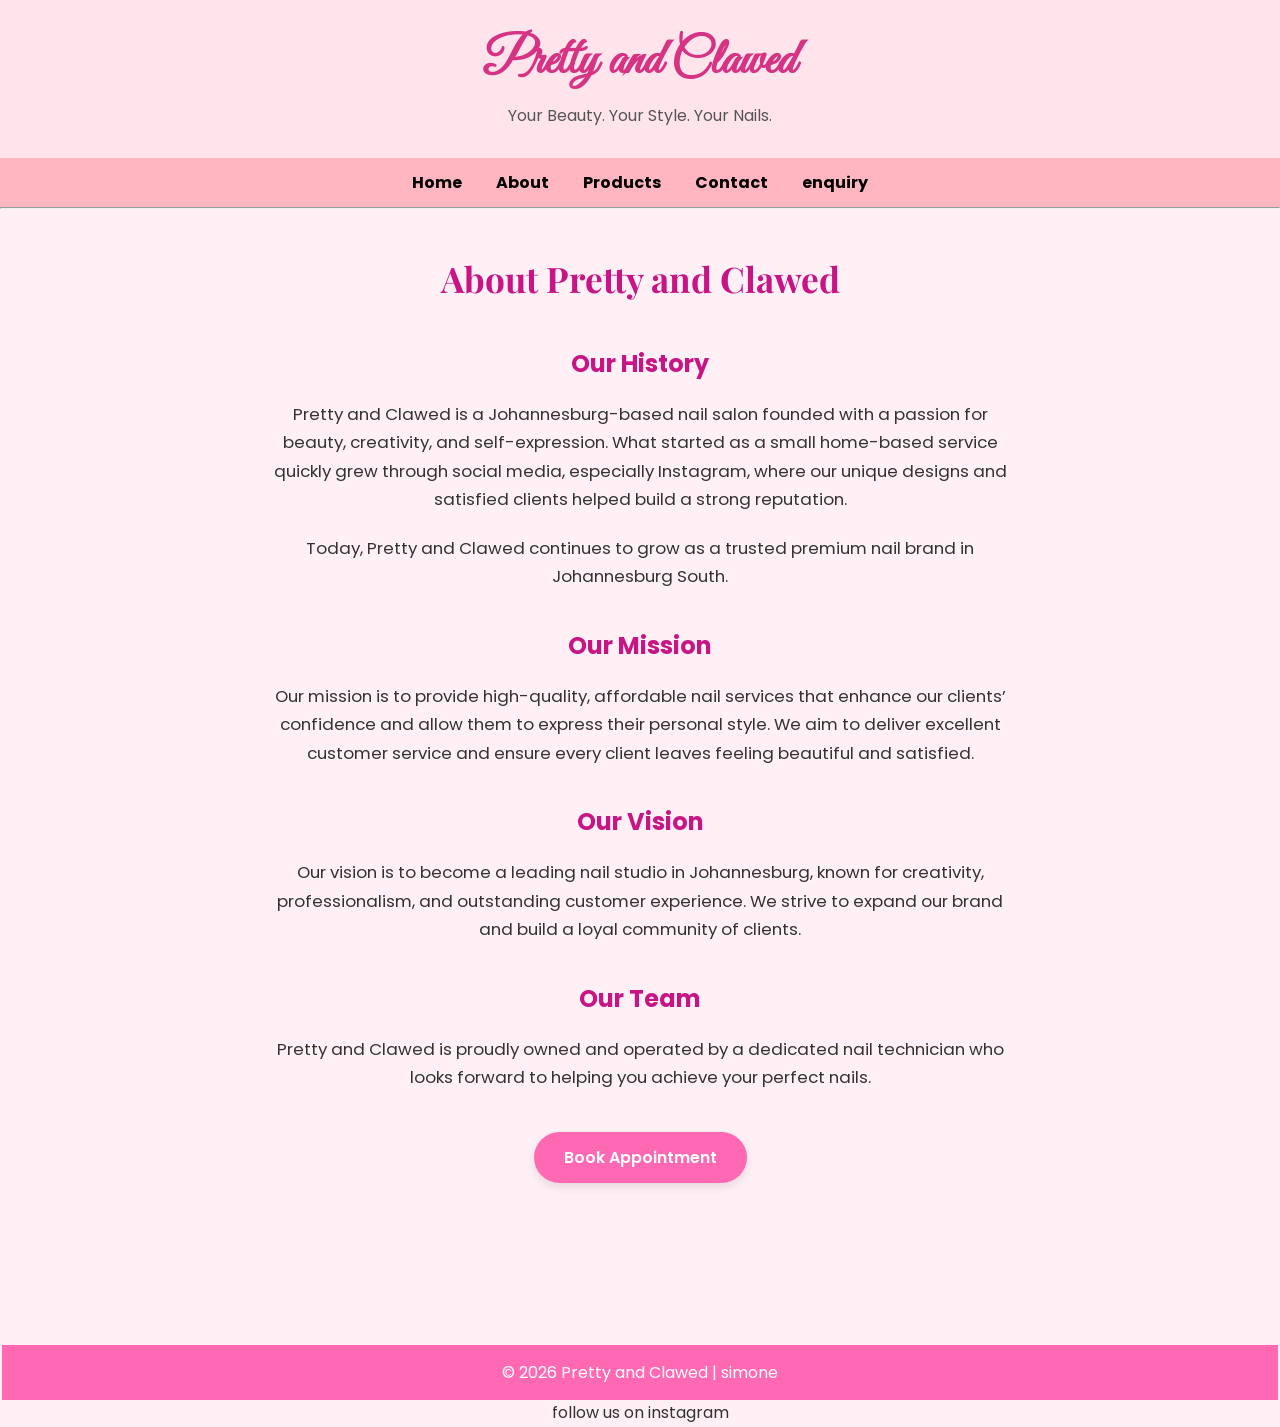
<file: about.html>
<!DOCTYPE html>
<html lang="en">
<head>
    <meta charset="UTF-8">
    <title>Pretty and Clawed</title>
    <link rel="stylesheet" href="style.css">

    <!-- Google Fonts -->
    <link href="https://fonts.googleapis.com/css2?family=Playfair+Display:wght@600&family=Poppins:wght@300;500&family=Great+Vibes&display=swap" rel="stylesheet">

    <style>
        body {
            margin: 0;
            font-family: 'Poppins', sans-serif;
            background-color: #fff0f5;
        }

        header {
            background-color: #ffe4ec;
            text-align: center;
            padding: 30px;
        }

        /* LOGO STYLE */
        .logo {
            font-family: 'Great Vibes', cursive;
            font-size: 50px;
            color: #d63384;
        }

        header p {
            font-size: 16px;
            color: #555;
        }

        nav {
            background-color: #ffb6c1;
            text-align: center;
            padding: 12px;
        }

        nav a {
            margin: 15px;
            text-decoration: none;
            color: black;
            font-weight: bold;
        }

        nav a:hover {
            color: white;
        }

        .hero {
            text-align: center;
            padding: 60px;
        }

        .hero h1 {
            font-family: 'Playfair Display', serif;
            font-size: 45px;
            color: #ff1493;
        }

        .hero p {
            font-size: 18px;
        }

        .btn {
            background-color: #ff69b4;
            color: white;
            padding: 12px 25px;
            text-decoration: none;
            border-radius: 5px;
        }

        .btn:hover {
            background-color: #ff1493;
        }

        .services {
            display: flex;
            justify-content: space-around;
            padding: 30px;
        }

        .card {
            background-color: white;
            padding: 20px;
            width: 25%;
            border-radius: 10px;
            box-shadow: 0 0 10px rgba(0,0,0,0.1);
            text-align: center;
        }

        h3 {
            font-family: 'Playfair Display', serif;
        }

        footer {
            background-color: #ff69b4;
            color: white;
            text-align: center;
            padding: 15px;
            margin-top: 20px;
        }
       .about {
    padding: 40px 20px;
    max-width: 800px;
    margin: 0 auto;
    line-height: 1.7;
    color: #333;
}

.about h1 {
    font-family: 'Playfair Display', serif;
    text-align: center;
    color: #c71585;
    margin-bottom: 30px;
    font-size: 2.2em;
}

.about h2 {
    font-family: 'Poppins', sans-serif;
    color: #c71585;
    margin-top: 35px;
    margin-bottom: 15px;
    font-size: 1.5em;
}

.about p {
    margin-bottom: 20px;
    font-size: 1.05em;
}

.btn {
    display: inline-block;
    background: #ff69b4;
    color: white;
    padding: 12px 30px;
    text-decoration: none;
    border-radius: 30px;
    margin-top: 20px;
    font-weight: 600;
    text-align: center;
}

.btn:hover {
    background: #c71585;
    transform: scale(1.05);
}

    </style>
</head>

<body>

<header>
    <h1 class="logo">Pretty and Clawed </h1>
    <p>Your Beauty. Your Style. Your Nails.</p>
</header>

<nav>
    <a href="index.html">Home</a>
    <a href="about.html">About</a>
    <a href="service.html">Products</a>
    <a href="contact.html">Contact</a>
    <a href="enquiry.html">enquiry</a>
</nav>
</section>


<hr>

<body>
<center>
   
       <section class="about">
    <h1>About Pretty and Clawed</h1>
   
    <h2>Our History</h2>
    <p>Pretty and Clawed is a Johannesburg-based nail salon founded with a passion for beauty, creativity, and self-expression. What started as a small home-based service quickly grew through social media, especially Instagram, where our unique designs and satisfied clients helped build a strong reputation.</p>
   
    <p>Today, Pretty and Clawed continues to grow as a trusted premium nail brand in Johannesburg South.</p>

    <h2>Our Mission</h2>
    <p>Our mission is to provide high-quality, affordable nail services that enhance our clients’ confidence and allow them to express their personal style. We aim to deliver excellent customer service and ensure every client leaves feeling beautiful and satisfied.</p>

    <h2>Our Vision</h2>
    <p>Our vision is to become a leading nail studio in Johannesburg, known for creativity, professionalism, and outstanding customer experience. We strive to expand our brand and build a loyal community of clients.</p>

    <h2>Our Team</h2>
    <p>Pretty and Clawed is proudly owned and operated by a dedicated nail technician who looks forward to helping you achieve your perfect nails.</p>

    <a href="enquiry.html" class="btn">Book Appointment</a>
</section>
   
</body>

    <br><br>

   
</center>

<br><br>

<!-- SERVICES (TABLE USED FOR LAYOUT) -->
<table width="100%" border="0">
    <tr align="center">
       
        <td width="33%">
            <font>
            
<footer>
    <p>© 2026 Pretty and Clawed | simone </p>
</footer>
<p>follow us on instagram </p>
<script src="script.js"></script>
</html>
</file>
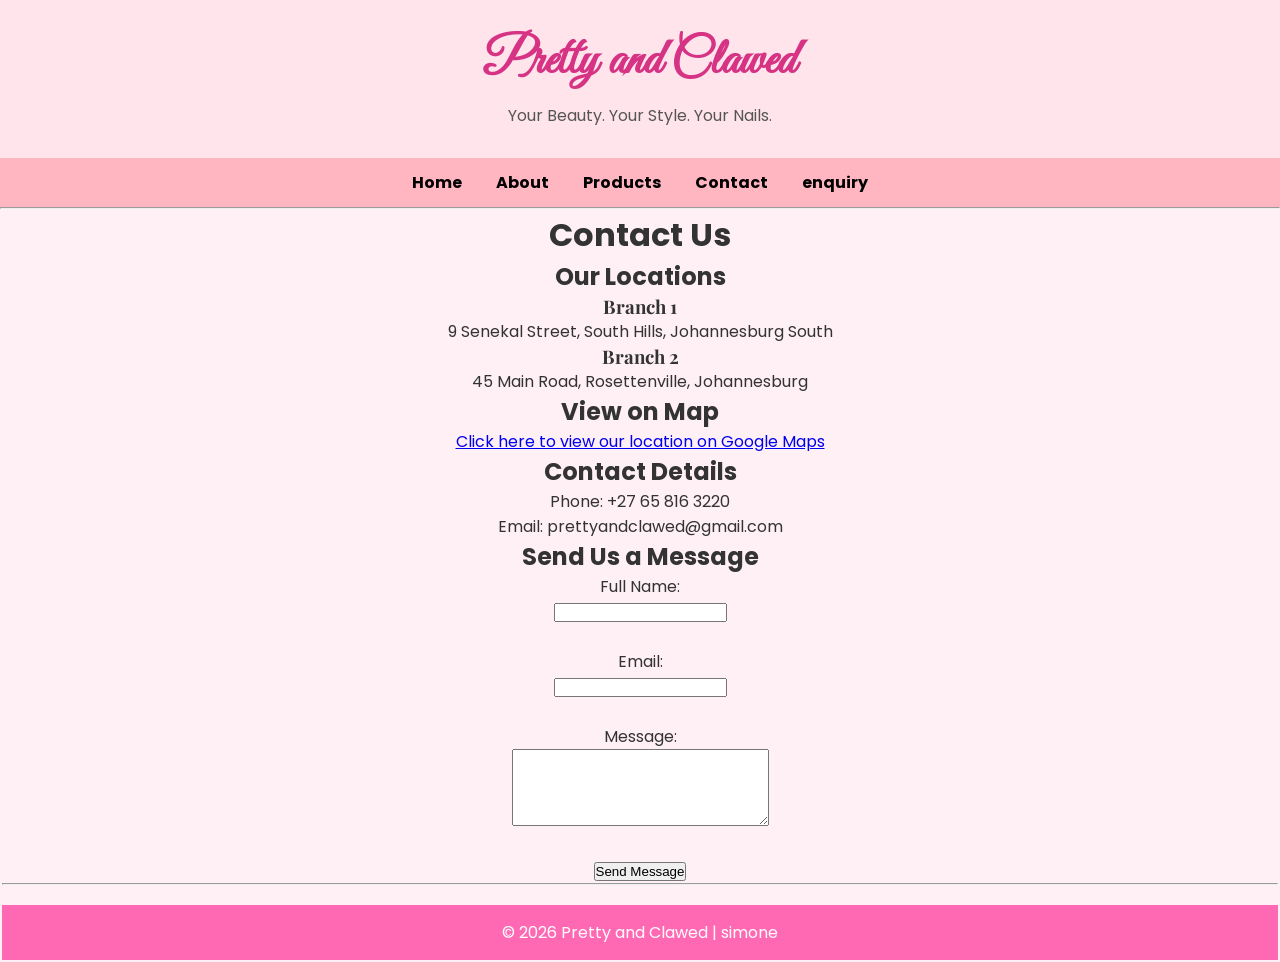
<file: contact.html>
<!DOCTYPE html>
<html lang="en">
<head>
    <meta charset="UTF-8">
    <title>Pretty and Clawed</title>
    <link rel="stylesheet" href="style.css">

    <!-- Google Fonts -->
    <link href="https://fonts.googleapis.com/css2?family=Playfair+Display:wght@600&family=Poppins:wght@300;500&family=Great+Vibes&display=swap" rel="stylesheet">

    <style>
        body {
            margin: 0;
            font-family: 'Poppins', sans-serif;
            background-color: #fff0f5;
        }

        header {
            background-color: #ffe4ec;
            text-align: center;
            padding: 30px;
        }

        /* LOGO STYLE */
        .logo {
            font-family: 'Great Vibes', cursive;
            font-size: 50px;
            color: #d63384;
        }

        header p {
            font-size: 16px;
            color: #555;
        }

        nav {
            background-color: #ffb6c1;
            text-align: center;
            padding: 12px;
        }

        nav a {
            margin: 15px;
            text-decoration: none;
            color: black;
            font-weight: bold;
        }

        nav a:hover {
            color: white;
        }

        .hero {
            text-align: center;
            padding: 60px;
        }

        .hero h1 {
            font-family: 'Playfair Display', serif;
            font-size: 45px;
            color: #ff1493;
        }

        .hero p {
            font-size: 18px;
        }

        .btn {
            background-color: #ff69b4;
            color: white;
            padding: 12px 25px;
            text-decoration: none;
            border-radius: 5px;
        }

        .btn:hover {
            background-color: #ff1493;
        }

        .services {
            display: flex;
            justify-content: space-around;
            padding: 30px;
        }

        .card {
            background-color: white;
            padding: 20px;
            width: 25%;
            border-radius: 10px;
            box-shadow: 0 0 10px rgba(0,0,0,0.1);
            text-align: center;
        }

        h3 {
            font-family: 'Playfair Display', serif;
        }

        footer {
            background-color: #ff69b4;
            color: white;
            text-align: center;
            padding: 15px;
            margin-top: 20px;
        }
    </style>
</head>

<body>

<header>
    <h1 class="logo">Pretty and Clawed </h1>
    <p>Your Beauty. Your Style. Your Nails.</p>
</header>

<nav>
    <a href="index.html">Home</a>
    <a href="about.html">About</a>
    <a href="service.html">Products</a>
    <a href="contact.html">Contact</a>
    <a href="enquiry.html">enquiry</a>
</nav>
<hr>
<!-- SERVICES (TABLE USED FOR LAYOUT) -->
<table width="100%" border="0">
<tr align="center">
       
<td width="33%">
<font>
<font>
<h1>Contact Us</h1>

<h2>Our Locations</h2>

<h3>Branch 1</h3>
<p>9 Senekal Street, South Hills, Johannesburg South</p>

<h3>Branch 2</h3>
<p>45 Main Road, Rosettenville, Johannesburg</p>

<h2>View on Map</h2>
<p>
<a href="https://eur03.safelinks.protection.outlook.com/?url=https%3A%2F%2Fwww.google.com%2Fmaps&data=05%7C02%7Cst10534715%40rcconnect.edu.za%7C4d2e64059c624fe0944b08de996b3b65%7Ce10c8f44f469448fbc0dd781288ff01b%7C0%7C0%7C639116883018747520%7CUnknown%7CTWFpbGZsb3d8eyJFbXB0eU1hcGkiOnRydWUsIlYiOiIwLjAuMDAwMCIsIlAiOiJXaW4zMiIsIkFOIjoiTWFpbCIsIldUIjoyfQ%3D%3D%7C0%7C%7C%7C&sdata=FuVGVnSjDQQfAfI%2BT01p8fIFhhRdvX1PBTabrTa9Y6U%3D&reserved=0" target="_blank">
Click here to view our location on Google Maps
</a>
</p>

<h2>Contact Details</h2>
<p>Phone: +27 65 816 3220</p>
<p>Email: prettyandclawed@gmail.com</p>

<h2>Send Us a Message</h2>

<form>

<label>Full Name:</label><br>
<input type="text" name="name" required><br><br>

<label>Email:</label><br>
<input type="email" name="email" required><br><br>

<label>Message:</label><br>
<textarea name="message" rows="5" cols="30"></textarea><br><br>

<input type="submit" value="Send Message">

</form>
</body>
<hr>
<footer>
    <p>© 2026 Pretty and Clawed | simone </p>
</footer>

<script src="script.js"></script>
</body>
</html>
</file>
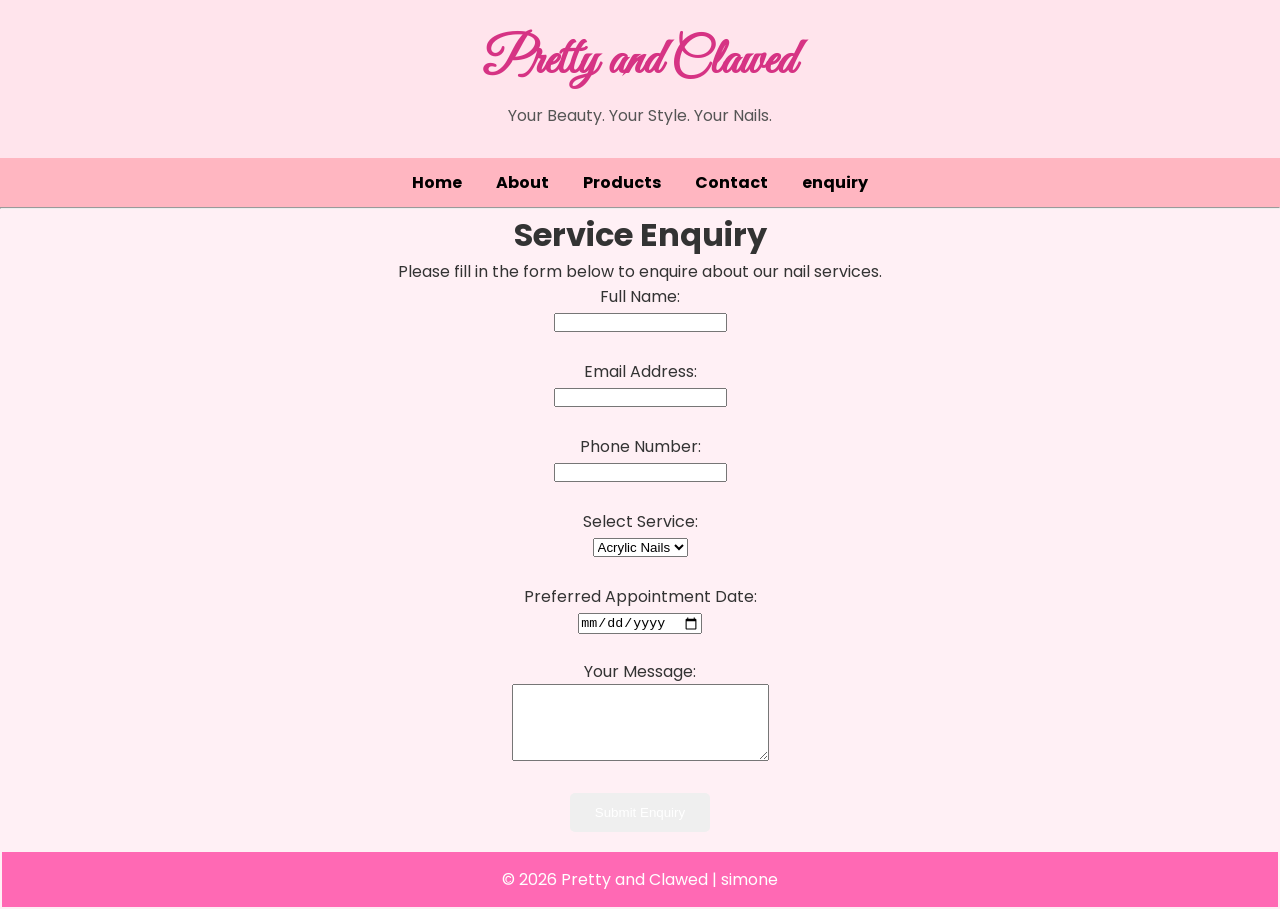
<file: enquiry.html>
<!DOCTYPE html>
<html lang="en">
<head>
    <meta charset="UTF-8">
    <title>Pretty and Clawed</title>
    <link rel="stylesheet" href="style.css">

    <!-- Google Fonts -->
    <link href="https://fonts.googleapis.com/css2?family=Playfair+Display:wght@600&family=Poppins:wght@300;500&family=Great+Vibes&display=swap" rel="stylesheet">

    <style>
        body {
            margin: 0;
            font-family: 'Poppins', sans-serif;
            background-color: #fff0f5;
        }

        header {
            background-color: #ffe4ec;
            text-align: center;
            padding: 30px;
        }

        /* LOGO STYLE */
        .logo {
            font-family: 'Great Vibes', cursive;
            font-size: 50px;
            color: #d63384;
        }

        header p {
            font-size: 16px;
            color: #555;
        }

        nav {
            background-color: #ffb6c1;
            text-align: center;
            padding: 12px;
        }

        nav a {
            margin: 15px;
            text-decoration: none;
            color: black;
            font-weight: bold;
        }

        nav a:hover {
            color: white;
        }

        .hero {
            text-align: center;
            padding: 60px;
        }

        .hero h1 {
            font-family: 'Playfair Display', serif;
            font-size: 45px;
            color: #ff1493;
        }

        .hero p {
            font-size: 18px;
        }

        .btn {
            background-color: #ff69b4;
            color: white;
            padding: 12px 25px;
            text-decoration: none;
            border-radius: 5px;
        }

        .btn:hover {
            background-color: #ff1493;
        }

        .services {
            display: flex;
            justify-content: space-around;
            padding: 30px;
        }

        .card {
            background-color: white;
            padding: 20px;
            width: 25%;
            border-radius: 10px;
            box-shadow: 0 0 10px rgba(0,0,0,0.1);
            text-align: center;
        }

        h3 {
            font-family: 'Playfair Display', serif;
        }

        footer {
            background-color: #ff69b4;
            color: white;
            text-align: center;
            padding: 15px;
            margin-top: 20px;
        }
    </style>
</head>

<body>

<header>
    <h1 class="logo">Pretty and Clawed </h1>
    <p>Your Beauty. Your Style. Your Nails.</p>
</header>

<nav>
    <a href="index.html">Home</a>
    <a href="about.html">About</a>
    <a href="service.html">Products</a>
    <a href="contact.html">Contact</a>
    <a href="enquiry.html">enquiry</a>
</nav>




<hr>
<!-- SERVICES (TABLE USED FOR LAYOUT) -->
<table width="100%" border="0">
<tr align="center">
       
<td width="33%">
<font>


<h1>Service Enquiry</h1>
<p>Please fill in the form below to enquire about our nail services.</p>
<form>
<label>Full Name:</label><br>
<input type="text" name="name" required><br><br>
<label>Email Address:</label><br>
<input type="email" name="email" required><br><br>
<label>Phone Number:</label><br>
<input type="tel" name="phone"><br><br>
<label>Select Service:</label><br>
<select name="service">
<option>Acrylic Nails</option>
<option>Gel Nails</option>
<option>Nail Art</option>
<option>Custom Set</option>
</select><br><br>
<label>Preferred Appointment Date:</label><br>
<input type="date" name="date"><br><br>
<label>Your Message:</label><br>
<textarea name="message" rows="5" cols="30"></textarea><br><br>
<input type="submit" value="Submit Enquiry" style="background:ff69b4; color:white; padding:12px 25px; border:none; border-radius:5px; cursor:pointer;">
</form>

<footer>
    <p>© 2026 Pretty and Clawed | simone </p>
</footer>

<script src="script.js"></script>
</body>
</html>
</file>
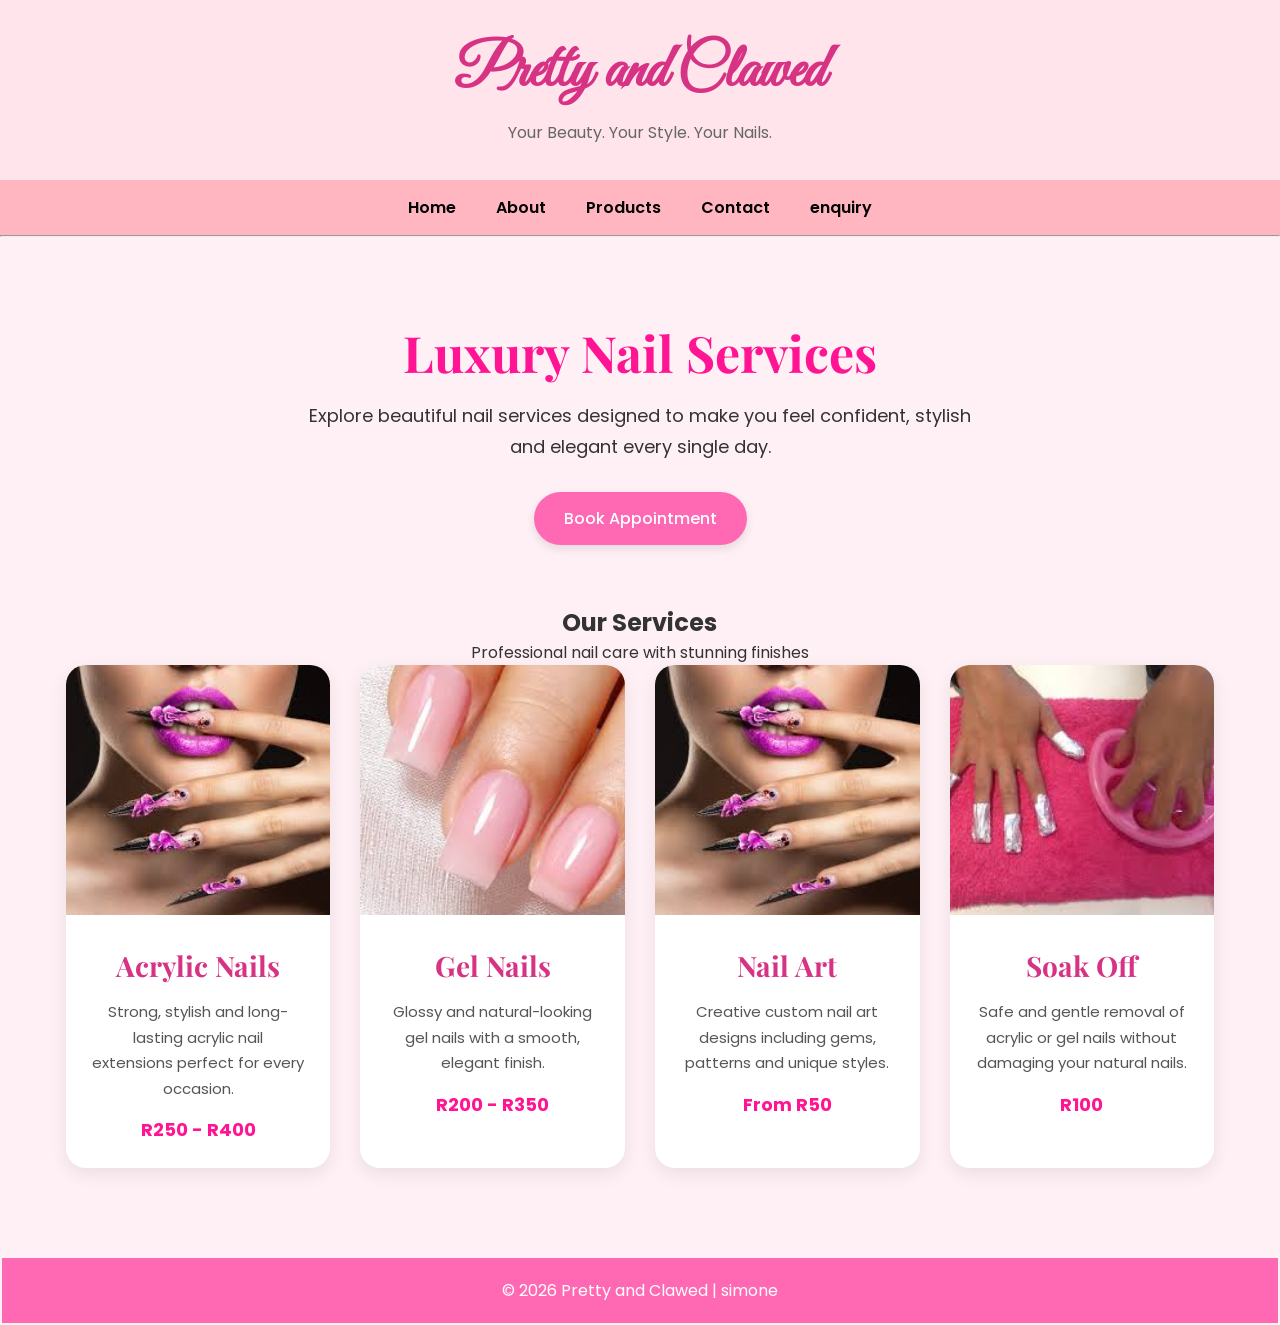
<file: service.html>
<!DOCTYPE html>
<html lang="en">
<head>
    <meta charset="UTF-8">
    <meta name="viewport" content="width=device-width, initial-scale=1.0">
    <title>Pretty and Clawed | Services</title>
    

    <!-- Google Fonts -->
    <link href="https://fonts.googleapis.com/css2?family=Playfair+Display:wght@600&family=Poppins:wght@300;400;500;600&family=Great+Vibes&display=swap" rel="stylesheet">

    <style>

        *{
            margin:0;
            padding:0;
            box-sizing:border-box;
        }

        body {
            font-family: 'Poppins', sans-serif;
            background-color: #fff0f5;
            color:#333;
        }

        /* HEADER */

        header {
            background-color: #ffe4ec;
            text-align: center;
            padding: 35px 20px;
        }

        .logo {
            font-family: 'Great Vibes', cursive;
            font-size: 60px;
            color: #d63384;
        }

        header p {
            margin-top:10px;
            font-size: 16px;
            color: #666;
        }

        /* NAVIGATION */

        nav {
            background-color: #ffb6c1;
            padding: 15px;
            text-align: center;
            position: sticky;
            top:0;
        }

        nav a {
            text-decoration: none;
            color: black;
            margin: 0 18px;
            font-weight: 600;
            transition: 0.3s;
        }

        nav a:hover {
            color: white;
        }

        /* HERO SECTION */

        .hero {
            text-align: center;
            padding: 80px 20px 60px;
        }

        .hero h1 {
            font-family: 'Playfair Display', serif;
            font-size: 50px;
            color: #ff1493;
            margin-bottom: 15px;
        }

        .hero p {
            font-size: 18px;
            max-width: 700px;
            margin: auto;
            line-height: 1.7;
        }

        .btn {
            display: inline-block;
            margin-top: 30px;
            background-color: #ff69b4;
            color: white;
            padding: 14px 30px;
            border-radius: 30px;
            text-decoration: none;
            font-weight: 500;
            transition: 0.3s;
            box-shadow: 0 4px 10px rgba(0,0,0,0.1);
        }

        .btn:hover {
            background-color: #ff1493;
            transform: translateY(-3px);
        }

        /* SERVICES */

        .services-container{
            width:90%;
            margin:auto;
            padding-bottom:60px;
        }

        .services-title{
            text-align:center;
            margin-bottom:50px;
        }

        .services-title h2{
            font-family: 'Playfair Display', serif;
            font-size:40px;
            color:#d63384;
            margin-bottom:10px;
        }

        .services-title p{
            color:#666;
        }

        .services{
            display:grid;
            grid-template-columns: repeat(auto-fit, minmax(260px,1fr));
            gap:30px;
        }

        .card{
            background:white;
            border-radius:20px;
            overflow:hidden;
            box-shadow:0 6px 18px rgba(0,0,0,0.08);
            transition:0.3s;
        }

        .card:hover{
            transform:translateY(-8px);
        }

        .card img{
            width:100%;
            height:250px;
            object-fit:cover;
        }

        .card-content{
            padding:25px;
            text-align:center;
        }

        .card-content h3{
            font-family: 'Playfair Display', serif;
            font-size:28px;
            color:#d63384;
            margin-bottom:15px;
        }

        .card-content p{
            font-size:15px;
            line-height:1.7;
            color:#555;
            margin-bottom:15px;
        }

        .price{
            font-weight:bold;
            color:#ff1493;
            font-size:18px;
        }

        /* FOOTER */

        footer {
            background-color: #ff69b4;
            color: white;
            text-align: center;
            padding: 20px;
            margin-top: 30px;
        }

        /* RESPONSIVE */

        @media(max-width:768px){

            .logo{
                font-size:45px;
            }

            .hero h1{
                font-size:38px;
            }

            nav a{
                margin:0 8px;
                font-size:14px;
            }

        }

    </style>
</head>

<body>

<header>
    <h1 class="logo">Pretty and Clawed </h1>
    <p>Your Beauty. Your Style. Your Nails.</p>
</header>

<nav>
    <a href="index.html">Home</a>
    <a href="about.html">About</a>
    <a href="service.html">Products</a>
    <a href="contact.html">Contact</a>
    <a href="enquiry.html">enquiry</a>
</nav>
<hr>
<!-- SERVICES (TABLE USED FOR LAYOUT) -->
<table width="100%" border="0">
<tr align="center">
       
<td width="33%">
<font>

<section class="hero">
    <h1>Luxury Nail Services</h1>
    <p>
        Explore beautiful nail services designed to make you feel confident,
        stylish and elegant every single day.
    </p>

    <a href="enquiry.html" class="btn">Book Appointment</a>
</section>

<div class="services-container">

    <div class="service">
        <h2>Our Services</h2>
        <p>Professional nail care with stunning finishes</p>
    </div>

    <section class="services">

        <div class="card">
            <img src="acrylic.jpg" alt="Acrylic Nails">

            <div class="card-content">
                <h3> Acrylic Nails</h3>

                <p>
                    Strong, stylish and long-lasting acrylic nail extensions
                    perfect for every occasion.
                </p>

                <div class="price">R250 - R400</div>
            </div>
        </div>

        <div class="card">
            <img src="gel nails.jpg" alt="Gel Nails">

            <div class="card-content">
                <h3>Gel Nails</h3>

                <p>
                    Glossy and natural-looking gel nails with a smooth,
                    elegant finish.
                </p>

                <div class="price">R200 - R350</div>
            </div>
        </div>

        <div class="card">
            <img src="acrylic.jpg" alt="Nail Art">

            <div class="card-content">
                <h3> Nail Art</h3>

                <p>
                    Creative custom nail art designs including gems,
                    patterns and unique styles.
                </p>

                <div class="price">From R50</div>
            </div>
        </div>

        <div class="card">
            <img src="soak off.jpg" alt="Soak Off">

            <div class="card-content">
                <h3> Soak Off</h3>

                <p>
                    Safe and gentle removal of acrylic or gel nails
                    without damaging your natural nails.
                </p>

                <div class="price">R100</div>
            </div>
        </div>

    </section>

</div>

<footer>
    <p>© 2026 Pretty and Clawed | simone</p>
</footer>

</body>
<script src="script.js"></script>
</html>
</file>
<file: style.css>
*{
            margin:0;
            padding:0;
            box-sizing:border-box;
        }

        body {
            font-family: 'Poppins', sans-serif;
            background-color: #fff0f5;
            color:#333;
        }

        /* HEADER */

        header {
            background-color: #ffe4ec;
            text-align: center;
            padding: 35px 20px;
        }

        .logo {
            font-family: 'Great Vibes', cursive;
            font-size: 60px;
            color: #d63384;
        }

        header p {
            margin-top:10px;
            font-size: 16px;
            color: #666;
        }

        /* NAVIGATION */

        nav {
            background-color: #ffb6c1;
            padding: 15px;
            text-align: center;
            position: sticky;
            top:0;
        }

        nav a {
            text-decoration: none;
            color: black;
            margin: 0 18px;
            font-weight: 600;
            transition: 0.3s;
        }

        nav a:hover {
            color: white;
        }

        /* HERO SECTION */

        
.hero{

height:85vh;

background:
linear-gradient(rgba(255,192,203,.45),
rgba(255,192,203,.45)),

url("pretty.jpeg");

background-size:cover;

background-position:center;

display:flex;

justify-content:center;

align-items:center;

text-align:center;

color:white;

}

        .hero {
            text-align: center;
            padding: 80px 20px 60px;
        }

        .hero h1 {
            font-family: 'Playfair Display', serif;
            font-size: 50px;
            color: #ff1493;
            margin-bottom: 15px;
        }

        .hero p {
            font-size: 18px;
            max-width: 700px;
            margin: auto;
            line-height: 1.7;
        }

        .btn {
            display: inline-block;
            margin-top: 30px;
            background-color: #ff69b4;
            color: white;
            padding: 14px 30px;
            border-radius: 30px;
            text-decoration: none;
            font-weight: 500;
            transition: 0.3s;
            box-shadow: 0 4px 10px rgba(0,0,0,0.1);
        }

        .btn:hover {
            background-color: #ff1493;
            transform: translateY(-3px);
        }

        /* SERVICES */

        .services-container{
            width:90%;
            margin:auto;
            padding-bottom:60px;
        }

        .services-title{
            text-align:center;
            margin-bottom:50px;
        }

        .services-title h2{
            font-family: 'Playfair Display', serif;
            font-size:40px;
            color:#d63384;
            margin-bottom:10px;
        }

        .services-title p{
            color:#666;
        }

        .services{
            display:grid;
            grid-template-columns: repeat(auto-fit, minmax(260px,1fr));
            gap:30px;
        }

        .card{
            background:white;
            border-radius:20px;
            overflow:hidden;
            box-shadow:0 6px 18px rgba(0,0,0,0.08);
            transition:0.3s;
        }

        .card:hover{
            transform:translateY(-8px);
        }

        .card img{
            width:100%;
            height:250px;
            object-fit:cover;
        }

        .card-content{
            padding:25px;
            text-align:center;
        }

        .card-content h3{
            font-family: 'Playfair Display', serif;
            font-size:28px;
            color:#d63384;
            margin-bottom:15px;
        }

        .card-content p{
            font-size:15px;
            line-height:1.7;
            color:#555;
            margin-bottom:15px;
        }

        .price{
            font-weight:bold;
            color:#ff1493;
            font-size:18px;
        }

        /* FOOTER */

        footer {
            background-color: #ff69b4;
            color: white;
            text-align: center;
            padding: 20px;
            margin-top: 30px;
        }

        /* RESPONSIVE */

        @media(max-width:768px){

            .logo{
                font-size:45px;
            }

            .hero h1{
                font-size:38px;
            }

            nav a{
                margin:0 8px;
                font-size:14px;
            }

        }
body {
            margin: 0;
            font-family: 'Poppins', sans-serif;
            background-color: #fff0f5;
        }

        header {
            background-color: #ffe4ec;
            text-align: center;
            padding: 30px;
        }

        /* LOGO STYLE */
        .logo {
            font-family: 'Great Vibes', cursive;
            font-size: 50px;
            color: #d63384;
        }

        header p {
            font-size: 16px;
            color: #555;
        }

        nav {
            background-color: #ffb6c1;
            text-align: center;
            padding: 12px;
        }

        nav a {
            margin: 15px;
            text-decoration: none;
            color: black;
            font-weight: bold;
        }

        nav a:hover {
            color: white;
        }

        .hero {
            text-align: center;
            padding: 60px;
        }

        .hero h1 {
            font-family: 'Playfair Display', serif;
            font-size: 45px;
            color: #ff1493;
        }

        .hero p {
            font-size: 18px;
        }

        .btn {
            background-color: #ff69b4;
            color: white;
            padding: 12px 25px;
            text-decoration: none;
            border-radius: 5px;
        }

        .btn:hover {
            background-color: #ff1493;
        }

        .services {
            display: flex;
            justify-content: space-around;
            padding: 30px;
        }

        .card {
            background-color: white;
            padding: 20px;
            width: 25%;
            border-radius: 10px;
            box-shadow: 0 0 10px rgba(0,0,0,0.1);
            text-align: center;
        }

        h3 {
            font-family: 'Playfair Display', serif;
        }

        footer {
            background-color: #ff69b4;
            color: white;
            text-align: center;
            padding: 15px;
            margin-top: 20px;
        }
        .hero h1{
</file>
